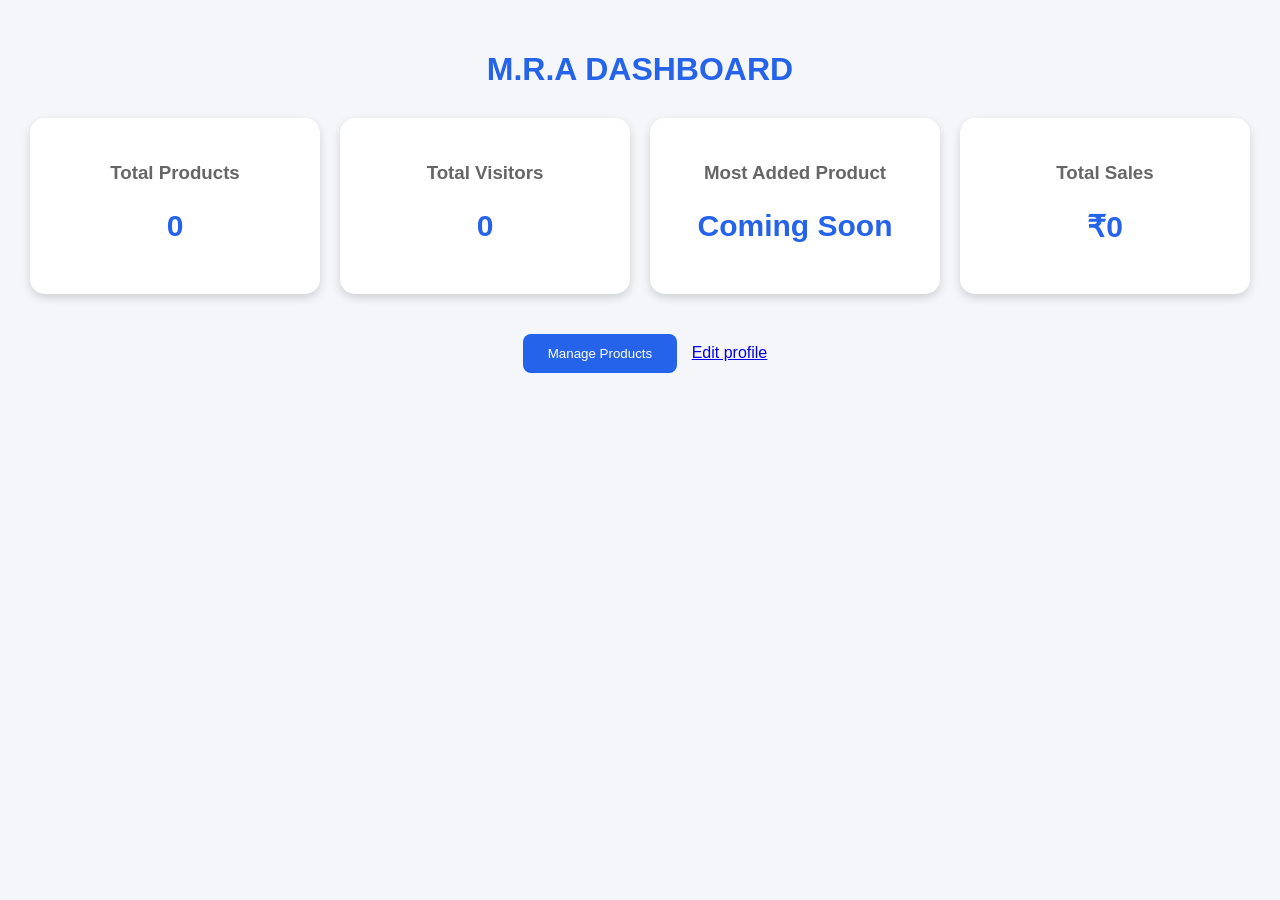
<file: author-dashboard.html>
<!DOCTYPE html>
<html>

<head>
    <title>Author Dashboard</title>
    <link rel="stylesheet" href="author-dashboard.css">
</head>

<body>

    <h1>M.R.A DASHBOARD</h1>

    <div class="dashboard">

        <div class="card">
            <h3>Total Products</h3>
            <h2 id="totalProducts">0</h2>
        </div>

        <div class="card">
            <h3>Total Visitors</h3>
            <h2 id="totalVisitors">0</h2>
        </div>

        <div class="card">
            <h3>Most Added Product</h3>
            <h2 id="topProduct">None</h2>
        </div>

        <div class="card">
            <h3>Total Sales</h3>
            <h2 id="totalSales">₹0</h2>
        </div>

    </div>

    <div class="buttons">

        <button onclick="window.location.href='author-products.html'">
            Manage Products
        </button>

      <a href="contact.html">Edit profile</a>  

    </div>

    <script src="author-dashboard.js"></script>

</body>
</html>
</file>
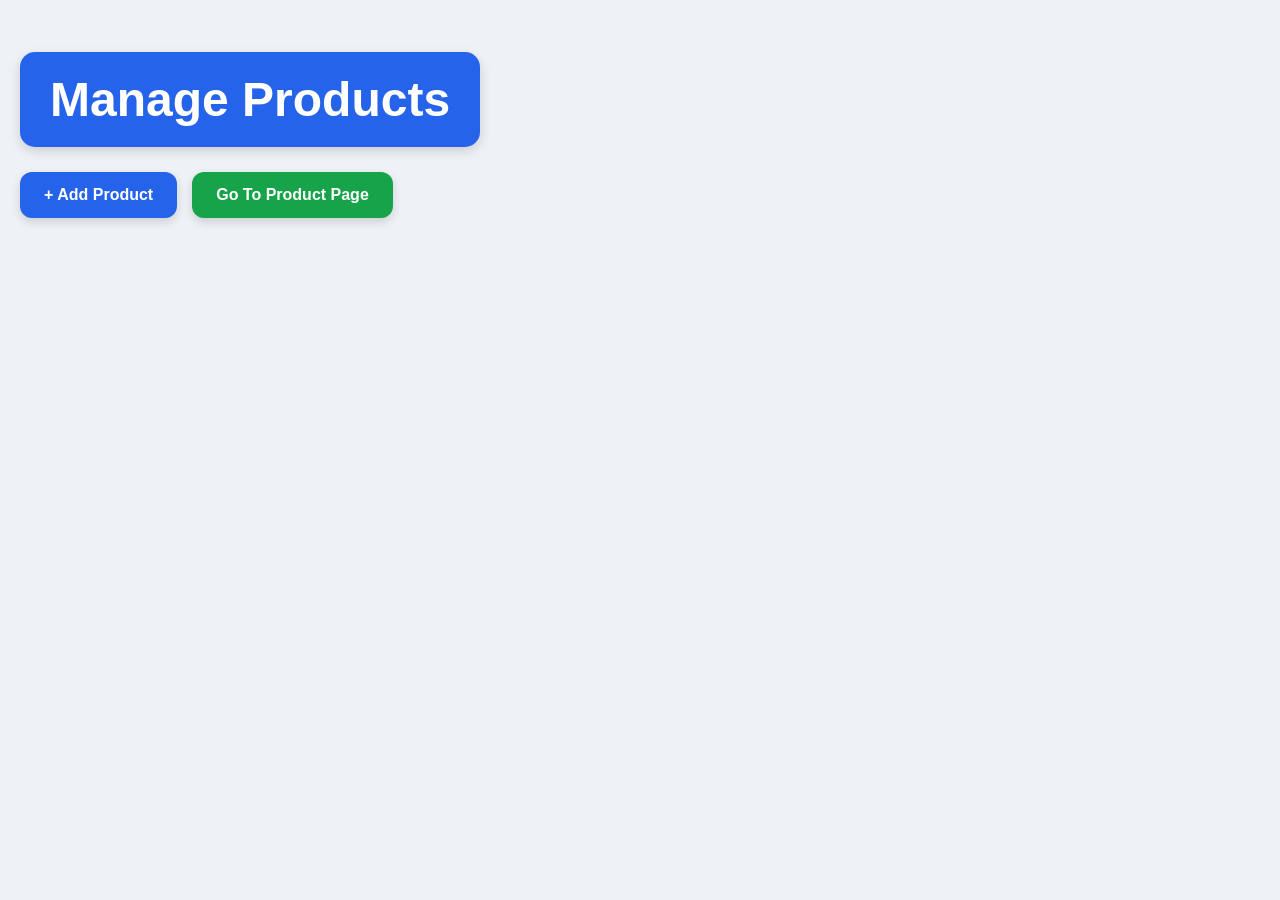
<file: author-products.html>
<!DOCTYPE html>
<html>

<head>
    <title>Manage Products</title>

    <link rel="stylesheet" href="author.css">
</head>

<body>

    <h1 class="page-title">
        Manage Products
    </h1>

    <div class="top-buttons">

        <button id="addProductBtn">
            + Add Product
        </button>

         <button id="goToProductsBtn">
            Go To Product Page
        </button>

        
    </div> 
    

    <div id="productForm" style="display:none;">

        <h3>Add New Product</h3>

        <input
            type="text"
            id="productName"
            placeholder="Product Name">

        <input
            type="number"
            id="productPrice"
            placeholder="Price">

        <input
            type="file"
            id="productImage"
            accept="image/*">

        <button id="saveProductBtn">
            Save Product
        </button>

    </div>

    <div id="productsContainer"></div>

    <script src="author-products.js"></script>

</body>

</html>
</file>
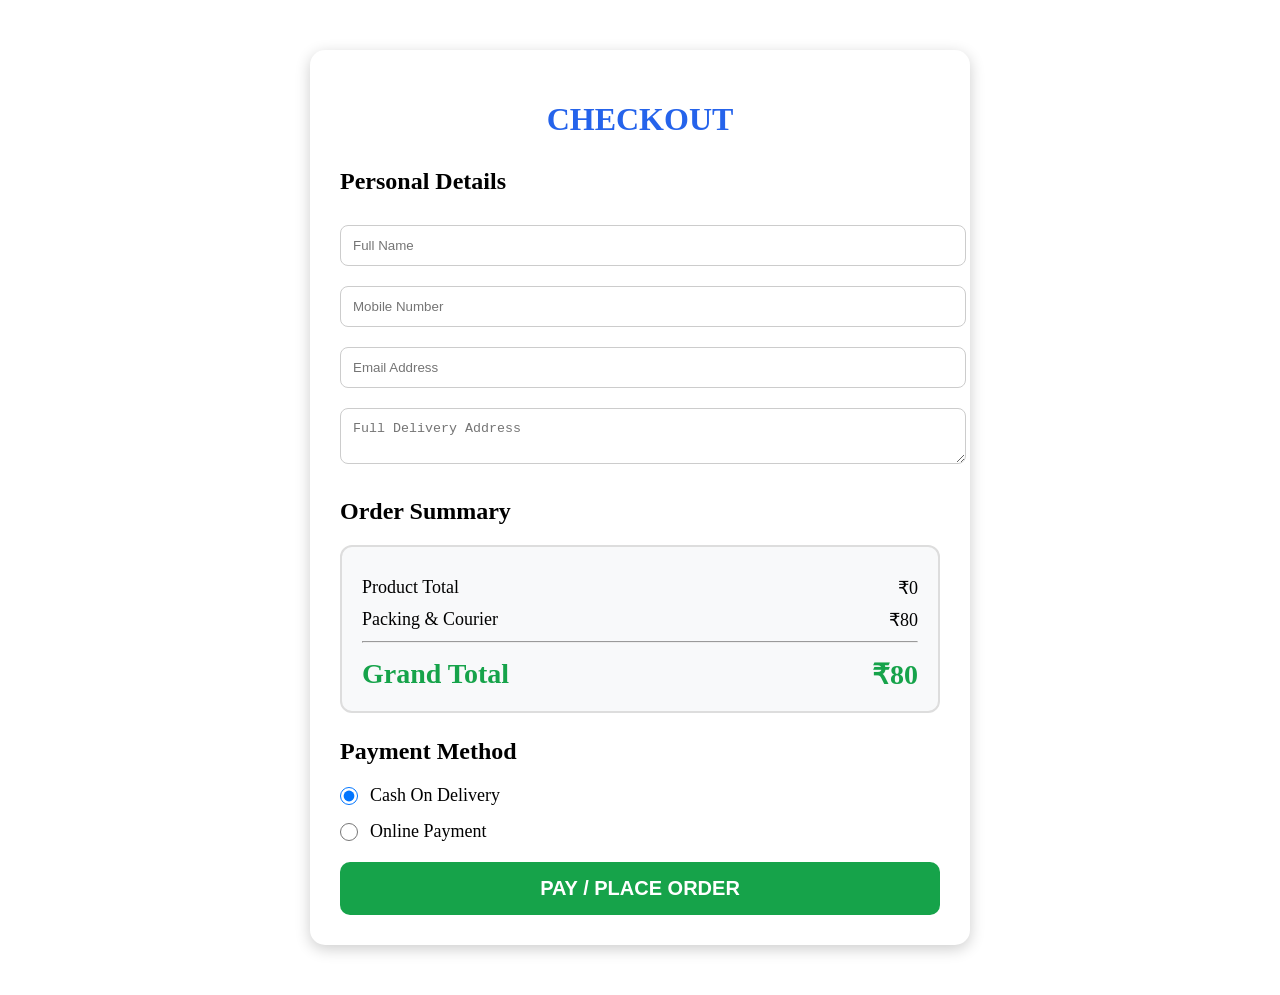
<file: checkout.html>
<!DOCTYPE html>
<html lang="en">
<head>
<meta name="viewport" content="width=device-width, initial-scale=1.0">
    <meta charset="UTF-8">


    <title>Checkout</title>

    <link rel="stylesheet"
    href="style.css">

</head>

<body>

    <div class="checkout-container">

        <h1>CHECKOUT</h1>

        <form id="checkoutForm">

            <h2>Personal Details</h2>

            <input
            type="text"
            id="customerName"
            placeholder="Full Name"
            required>

            <input
            type="tel"
            id="customerPhone"
            placeholder="Mobile Number"
            required>

            <input
            type="email"
            id="customerEmail"
            placeholder="Email Address"
            required>

            <textarea
            id="customerAddress"
            placeholder="Full Delivery Address"
            required></textarea>

            <h2>Order Summary</h2>

            <div class="order-summary">

                <div class="summary-row">

                    <span>Product Total</span>

                    <span>
                        ₹<span id="checkoutProductTotal">0</span>
                    </span>

                </div>

                <div class="summary-row">

                    <span>Packing & Courier</span>

                    <span>₹80</span>

                </div>

                <hr>

                <div class="summary-grand">

                    <span>Grand Total</span>

                    <span>
                        ₹<span id="checkoutGrandTotal">0</span>
                    </span>

                </div>

            </div>

           <h2>Payment Method</h2>

<div class="payment-box">

    <label>
    <input type="radio" name="payment" value="cod" checked>
    <span>Cash On Delivery</span>
</label>

<label>
    <input type="radio" name="payment" value="online">
    <span>Online Payment</span>
</label>

</div>
            <button
            type="submit"
            class="pay-btn">

                PAY / PLACE ORDER

            </button>

        </form>

    </div>

    <script src="checkout.js"></script>

</body>
</html>
</file>
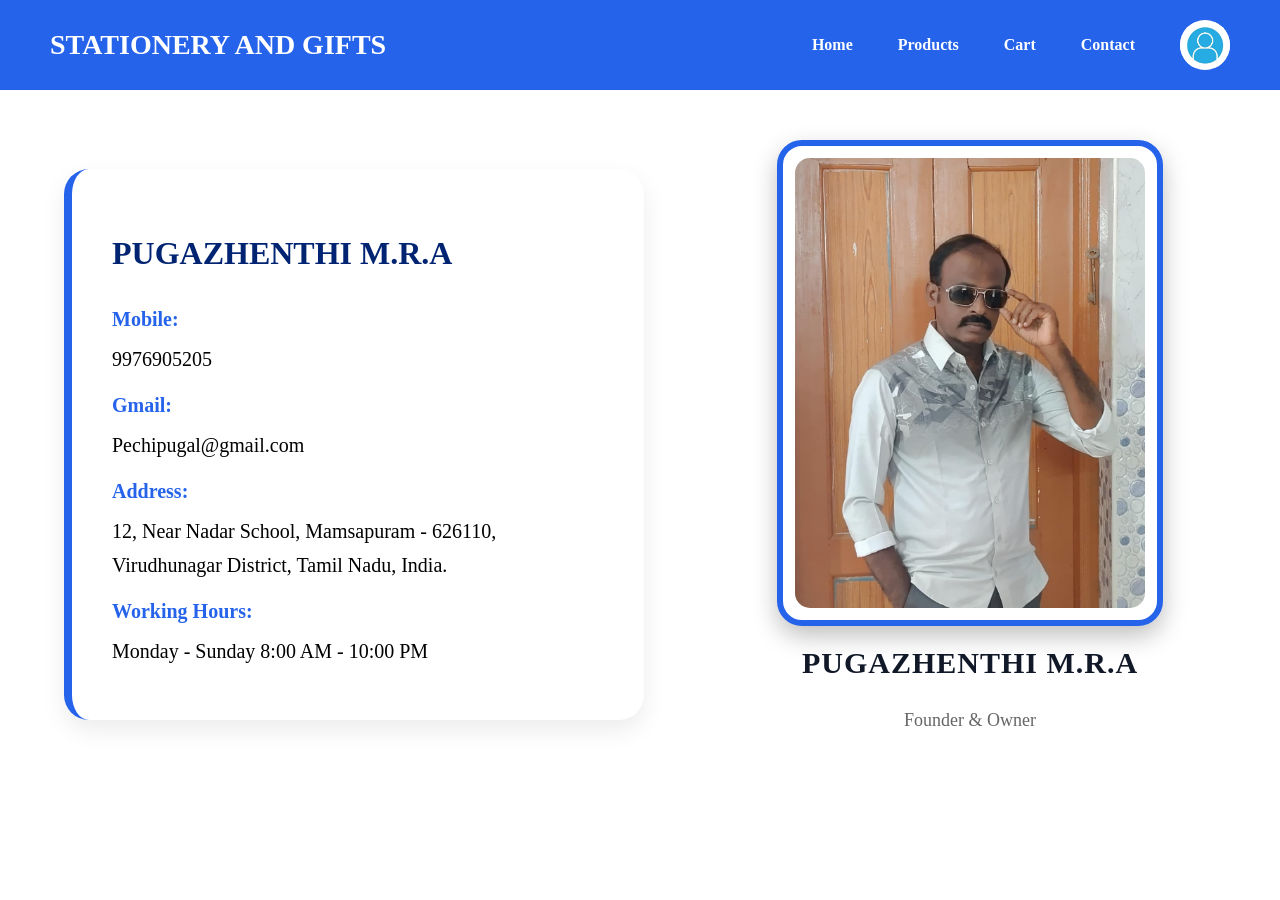
<file: contact.html>
<!DOCTYPE html>
<html lang="en">

<head>
    <meta charset="UTF-8">
    <meta name="viewport" content="width=device-width, initial-scale=1.0">
    <title>Contact Us | MRA Stationery</title>

    <link rel="stylesheet" href="style.css">
</head>

<body>

    <header>

        <div class="logo">
            
            <div class="logo-text">
                <p>STATIONERY AND GIFTS</p>
            </div>
        </div>

        <nav>
            <a href="index.html">Home</a>
            <a href="product.html">Products</a>
            <a href="cart.html">Cart</a>
            <a href="contact.html">Contact</a>

            <a href="profile.html" class="profile-icon">
                <img src="loidn.PNG" alt="Profile">
            </a>
        </nav>

    </header>

    <div class="contact-container">

        <div class="contact-info">

         <h2 id="ownerName">PUGAZHENTHI M.R.A</h2>

<button id="editBtn" style="display:none;">
    Edit Profile
</button>

<p>
<strong>Mobile:</strong>
<span id="ownerMobile">9976905205</span>
</p>

<p>
<strong>Gmail:</strong>
<span id="ownerEmail">Pechipugal@gmail.com</span>
</p>    

<p>
<strong>Address:</strong>
<span id="ownerAddress">
12, Near Nadar School,
Mamsapuram - 626110,
Virudhunagar District,
Tamil Nadu, India.
</span>
</p>

<p>
<strong>Working Hours:</strong>
Monday - Sunday
8:00 AM - 10:00 PM
</p>
        </div>

        <div class="owner-section">

            <div class="photo-frame">

                <img
id="ownerPhoto"
src="appa.jpg"
alt="Owner Photo">

            </div>

            <h3>PUGAZHENTHI M.R.A</h3>

            <p>Founder & Owner</p>

        </div>

    </div>
<div id="editPanel" style="display:none;">

    <h2>Edit Profile</h2>

    <input
        type="text"
        id="editName"
        placeholder="Owner Name">

    <input
        type="text"
        id="editMobile"
        placeholder="Mobile">

    <input
        type="email"
        id="editEmail"
        placeholder="Email">

    <textarea
        id="editAddress"
        placeholder="Address"></textarea>

    <input
        type="file"
        id="editPhoto">

    <button id="saveProfileBtn">
        Save Profile
    </button>

</div>
    <script src="contact.js"></script>

</body>
</html>
</file>
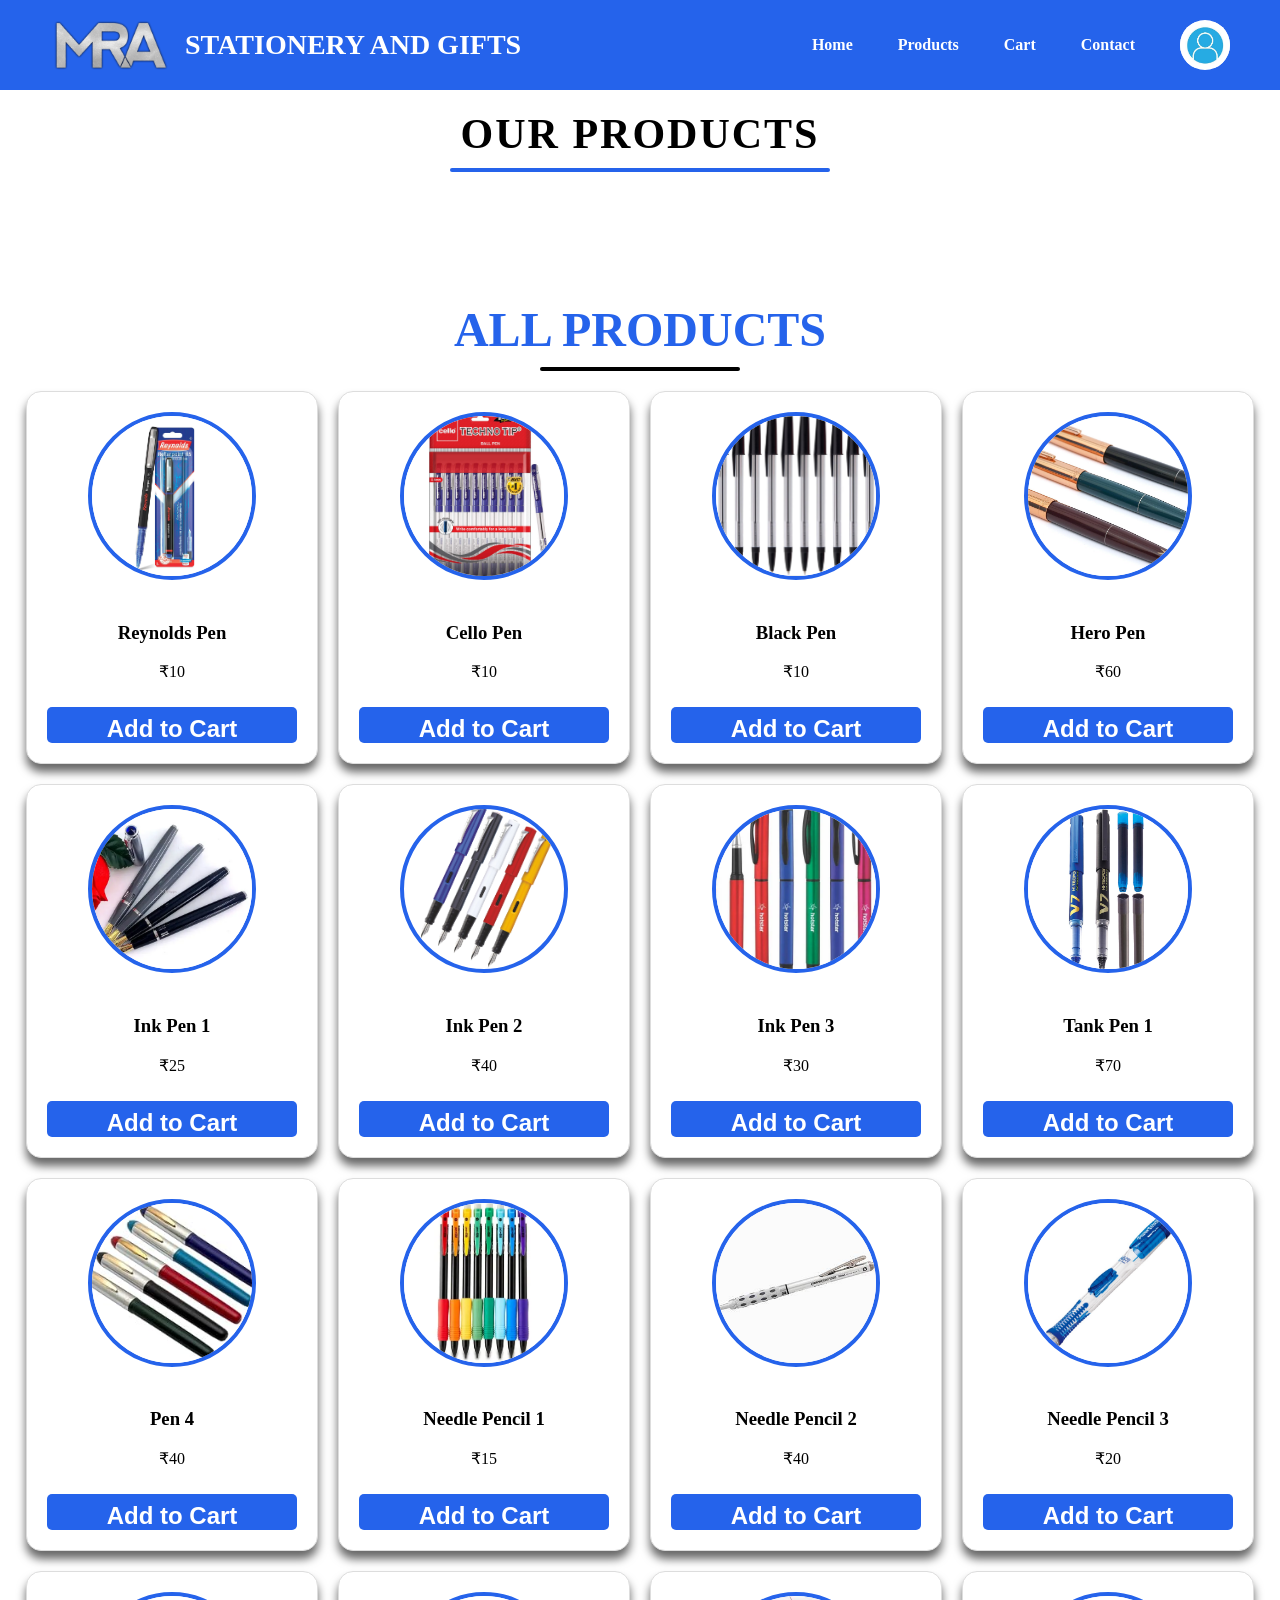
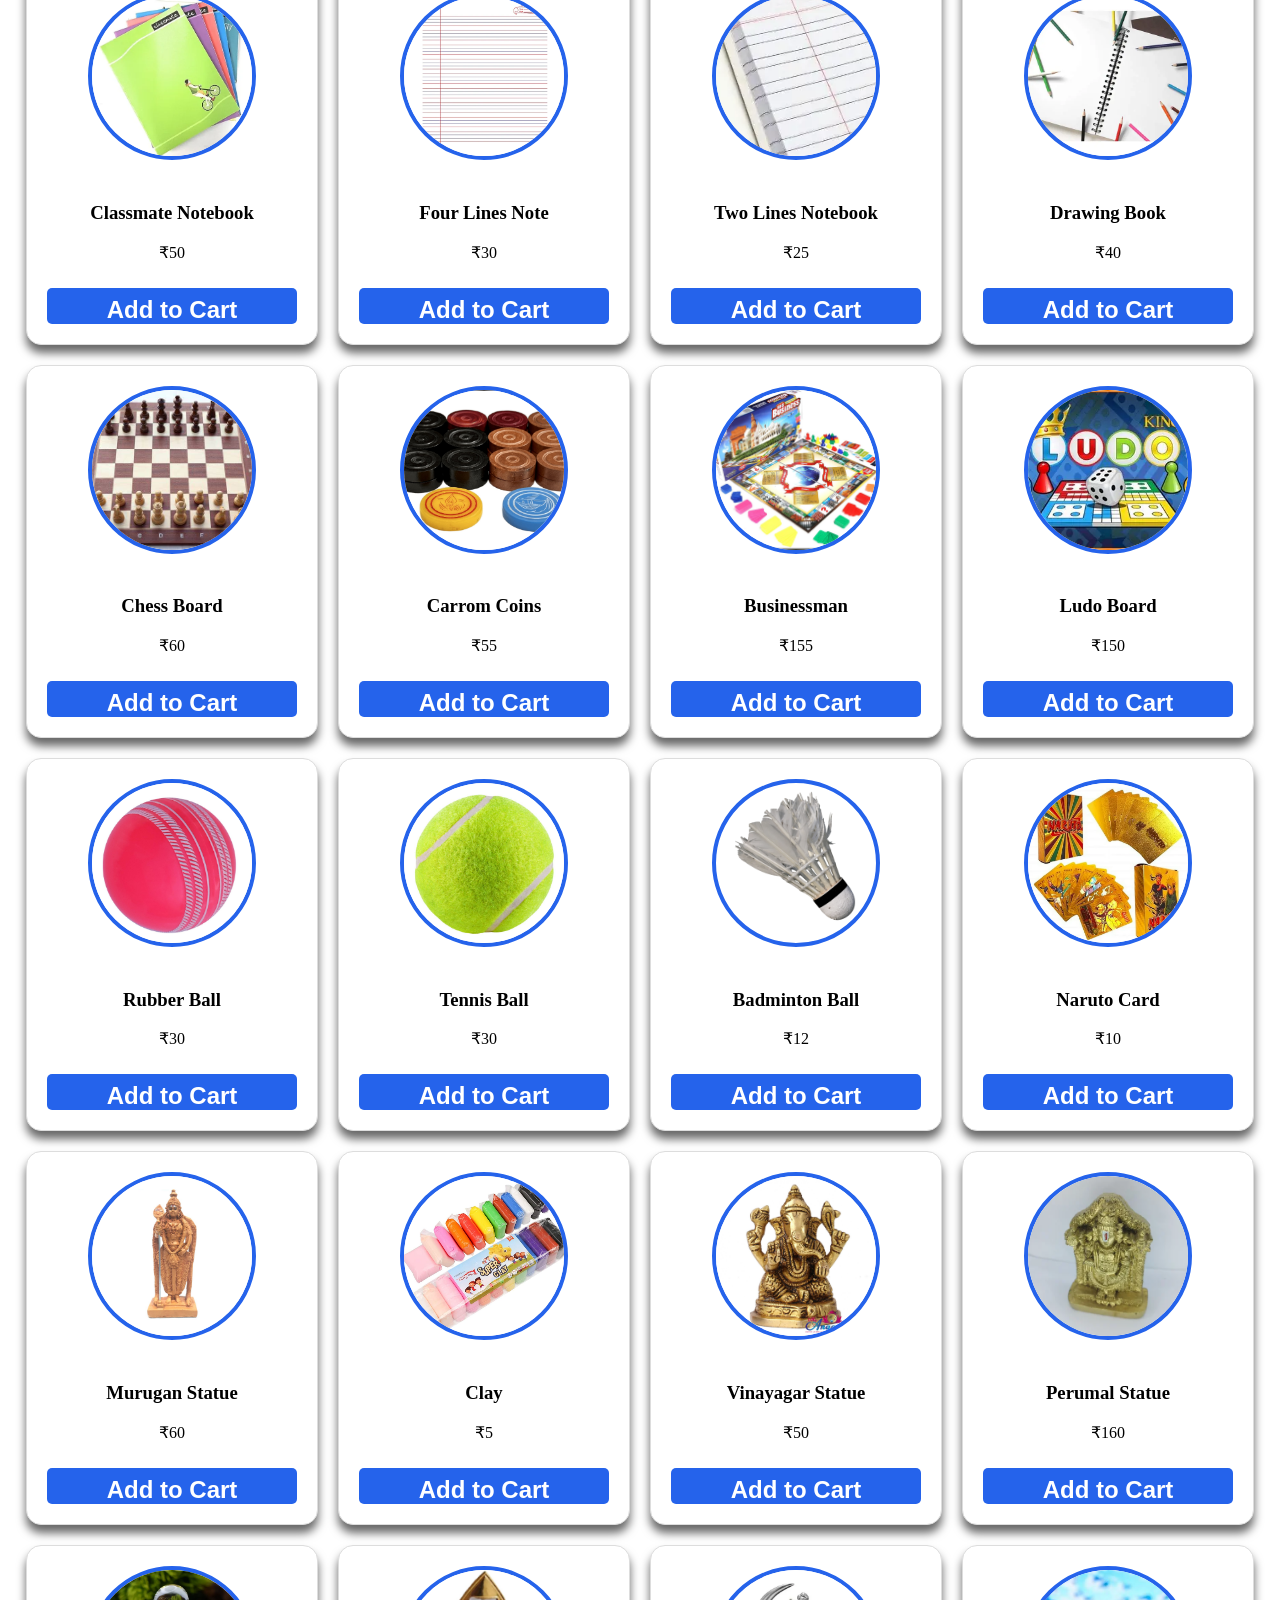
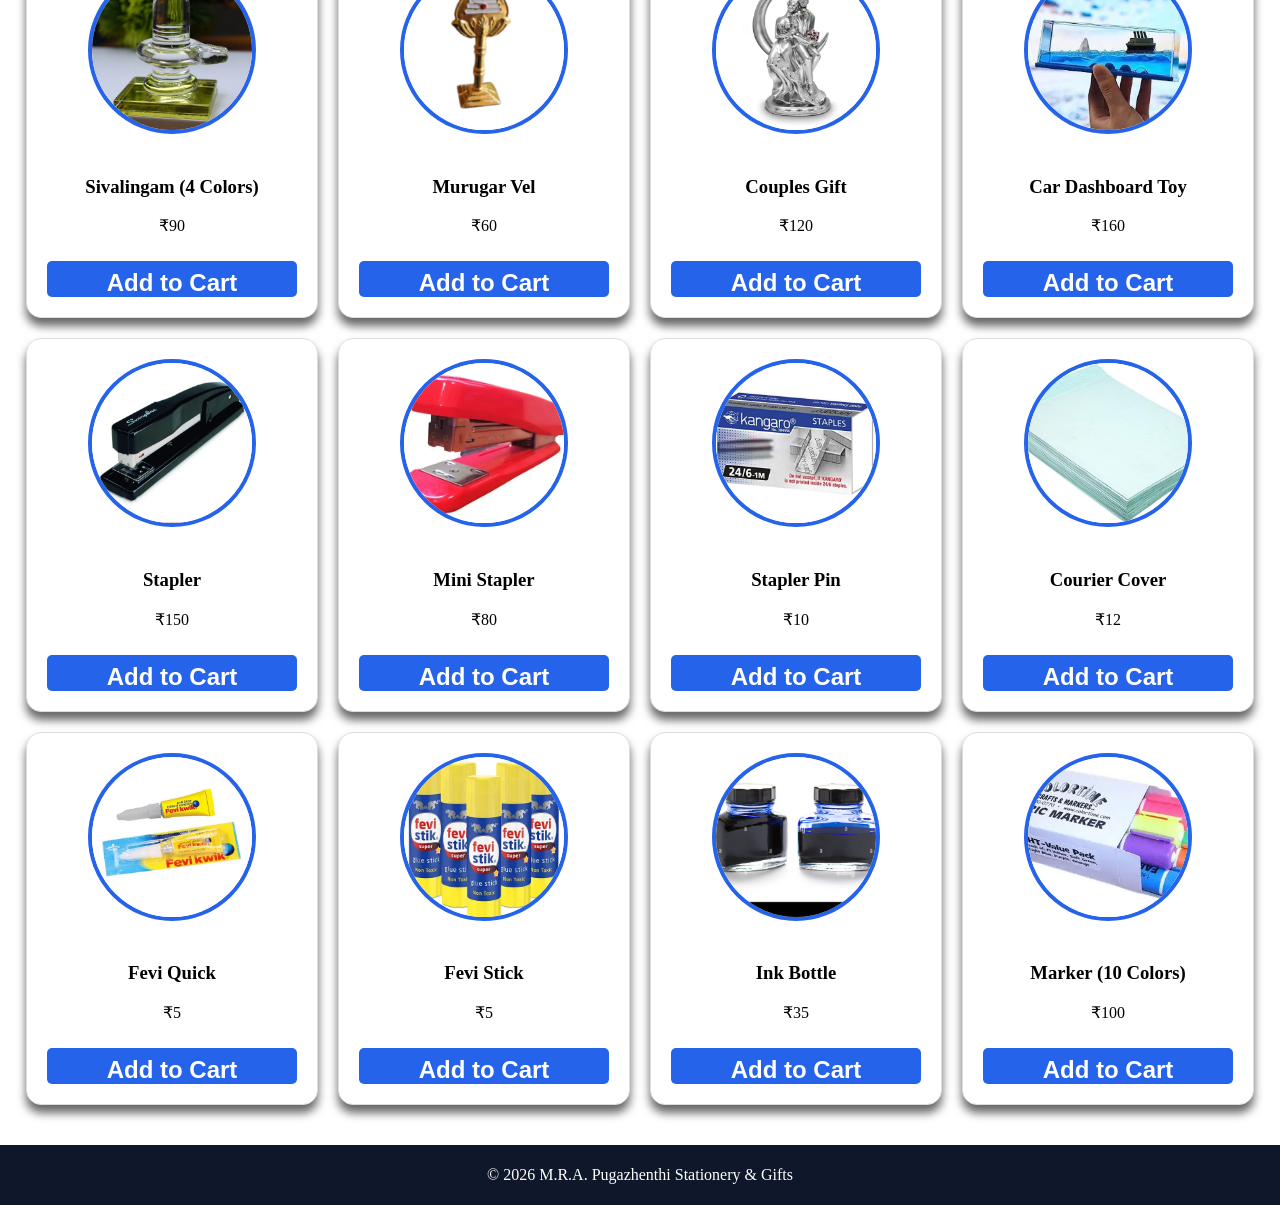
<file: product.html>
<!DOCTYPE html>
<html lang="en">
<head>
    <meta charset="UTF-8">
    <meta name="viewport" content="width=device-width, initial-scale=1.0">
    <title>Products | MRA Stationery & Gifts</title>
 <script src="products.js"></script>
    <link rel="stylesheet" href="style.css">
</head>
<body>

    <!-- Header -->
    <header>
        <div class="logo">
            <img src="logo.png" alt="MRA Logo">

            <div class="logo-text">
                <p>STATIONERY AND GIFTS</p>
            </div>
        </div>

        <nav>
            <a href="index.html">Home</a>
            <a href="product.html">Products</a>
            <a href="cart.html">Cart</a>
            <a href="contact.html">Contact</a>

            <a href="profile.html" class="profile-icon">
                <img src="loidn.PNG" alt="login">
            </a>
        </nav>
    </header>

    <h1 class="page-title">OUR PRODUCTS</h1>

    <!-- Product Container -->
    <section class="product-section">

        <center>
            <h2>ALL PRODUCTS</h2>
        </center>

        <div class="product-container" id="product-container">
        </div>

    </section>

    <!-- Footer -->
    <footer>
        <p>© 2026 M.R.A. Pugazhenthi Stationery & Gifts</p>
    </footer>


  

<script>

const container =
document.getElementById("product-container");

products.forEach(product => {

    container.innerHTML += `
    
    <div class="product-card">

        <img src="${product.image}" alt="${product.name}">

        <h3>${product.name}</h3>

        <p>₹${product.price}</p>

       <div class="cart-controls">
<button class="add-btn">
    Add to Cart
</button>

</div>

    </div>

    `;
});

</script>

<script src="cart.js"></script>

</body>
</html>
</file>
<file: author-dashboard.css>
body{
    margin:0;
    padding:30px;
    font-family:Arial,sans-serif;
    background:#f4f6f9;
}

h1{
    text-align:center;
    color:#2563eb;
}

.dashboard{
    display:grid;
    grid-template-columns:repeat(auto-fit,minmax(250px,1fr));
    gap:20px;
    margin-top:30px;
}

.card{
    background:white;
    padding:25px;
    border-radius:15px;
    text-align:center;
    box-shadow:0 4px 10px rgba(0,0,0,.15);
}

.card h3{
    color:#666;
}

.card h2{
    color:#2563eb;
    font-size:30px;
}

.buttons{
    margin-top:30px;
    text-align:center;
}

.buttons button{
    padding:12px 25px;
    margin:10px;
    border:none;
    border-radius:8px;
    background:#2563eb;
    color:white;
    cursor:pointer;
}
</file>
<file: author.css>
/* ===== GENERAL ===== */

body{
    margin:0;
    padding:20px;
    font-family:Arial, sans-serif;
    background:#eef1f5;
}

/* ===== PAGE TITLE ===== */

h1{
    display:inline-block;
    background:#2563eb;
    color:white;
    padding:20px 30px;
    border-radius:15px;
    margin-bottom:25px;
    font-size:48px;
    font-weight:bold;
    box-shadow:0 4px 12px rgba(0,0,0,0.15);
}

/* ===== TOP BUTTONS ===== */

.top-buttons{
    display:flex;
    gap:15px;
    margin-bottom:25px;
    flex-wrap:wrap;
}

#addProductBtn,
#goToProductsBtn,
#saveAllBtn,
#saveProductBtn{
    border:none;
    border-radius:12px;
    padding:14px 24px;
    font-size:16px;
    font-weight:bold;
    color:white;
    cursor:pointer;
    transition:.3s;
    box-shadow:0 4px 10px rgba(0,0,0,.15);
}

#addProductBtn{
    background:#2563eb;
}

#goToProductsBtn{
    background:#16a34a;
}

#saveAllBtn{
    background:#16a34a;
}

#saveProductBtn{
    background:#2563eb;
}

#addProductBtn:hover,
#goToProductsBtn:hover,
#saveAllBtn:hover,
#saveProductBtn:hover{
    transform:translateY(-2px);
}

/* ===== PRODUCTS GRID ===== */

#productsContainer{
    display:grid;
    grid-template-columns:repeat(auto-fill,minmax(250px,1fr));
    gap:20px;
}

/* ===== PRODUCT CARD ===== */

.product-card{
    background:white;
    border-radius:15px;
    padding:15px;
    text-align:center;
    box-shadow:0 5px 15px rgba(0,0,0,.12);
    position:relative;
}

.product-card img{
    width:160px;
    height:160px;
    object-fit:cover;
    border-radius:12px;
}

.product-card h3{
    margin:15px 0 10px;
    font-size:20px;
}

.product-card p{
    color:#2563eb;
    font-size:18px;
    font-weight:bold;
}

/* ===== MENU ===== */

.product-menu{
    position:absolute;
    top:10px;
    right:10px;
}

.menu-btn{
    border:none;
    background:none;
    font-size:28px;
    cursor:pointer;
    font-weight:bold;
}

.dropdown-menu{
    display:none;
    position:absolute;
    top:35px;
    right:0;
    background:white;
    border-radius:10px;
    min-width:150px;
    box-shadow:0 5px 15px rgba(0,0,0,.2);
    z-index:100;
}

.dropdown-menu button{
    width:100%;
    padding:12px;
    border:none;
    background:white;
    text-align:left;
    cursor:pointer;
}

.dropdown-menu button:hover{
    background:#f3f4f6;
}

/* ===== FORM ===== */

#productForm{
    display:none;
    background:white;
    margin-top:20px;
    padding:20px;
    border-radius:15px;
    width:350px;
    box-shadow:0 5px 15px rgba(0,0,0,.15);
}

#productForm h3{
    margin-top:0;
}

#productForm input{
    width:100%;
    padding:12px;
    margin-bottom:12px;
    border:1px solid #ddd;
    border-radius:8px;
    box-sizing:border-box;
}

/* ===== RESPONSIVE ===== */

@media(max-width:768px){

    h1{
        font-size:32px;
    }

    .top-buttons{
        flex-direction:column;
    }

    #productsContainer{
        grid-template-columns:1fr;
    }
}

body{
    margin:0;
    font-family:Arial,sans-serif;
    background:#eef2f7;
}

/* HEADER */

.topbar{
    background:#2563eb;
    color:white;
    padding:15px;
    display:flex;
    justify-content:space-between;
    align-items:center;
    flex-wrap:wrap;
}

.topbar h1{
    margin:0;
    font-size:50px;
    font-weight:bold;
}

.header-buttons{

    display:flex;

    justify-content:center;

    gap:15px;

    flex-wrap:wrap;

}

#homeBtn,
#logoutBtn{
    border:none;
    color:white;
    padding:12px 24px;
    border-radius:10px;
    cursor:pointer;
    font-size:16px;
    font-weight:bold;
    
}

#homeBtn{
    background:#16a34a;
}

#logoutBtn{
    background:red;
}

/* LAYOUT */

.container{
    display:flex;
    min-height:calc(100vh - 90px);
    width:100%;
}

/* SIDEBAR */

.sidebar{
    width:220px;
    background:#0f172a;
    display:flex;
    flex-direction:column;
    flex-shrink:0;
}

.sidebar a{
    color:white;
    text-decoration:none;
    padding:20px 25px;
    font-size:18px;
    transition:.3s;
}

.sidebar a:hover{
    background:#1e293b;
}

/* CONTENT */

.content{
    flex:1;
    padding:30px;
}

.content h2{
    font-size:40px;
    margin-bottom:25px;
}

/* ORDER CARD */

.order-card{
    background:white;
    border-radius:15px;
    padding:25px;
    box-shadow:0 4px 12px rgba(0,0,0,.15);
}

.order-card h3{
    margin-top:0;
    font-size:32px;
}

.order-card p{
    font-size:20px;
    margin:15px 0;
}

.order-buttons{
    display:flex;
    gap:15px;
    margin-top:20px;
}

.order-buttons button{
    border:none;
    padding:12px 20px;
    border-radius:8px;
    cursor:pointer;
    font-weight:bold;
}

.view-btn{
    background:#2563eb;
    color:white;
}

.remove-btn{
    background:red;
    color:white;
}


.product-menu{
    position:absolute;
    top:10px;
    right:10px;
}

.menu-btn{
    border:none;
    background:none;
    font-size:28px;
    cursor:pointer;
}

.dropdown-menu{
    display:none;
    position:absolute;
    top:35px;
    right:0;
    width:220px;
    background:white;
    padding:10px;
    border-radius:10px;
    box-shadow:0 5px 15px rgba(0,0,0,.2);
    z-index:999;
}

.dropdown-menu input{
    width:100%;
    padding:8px;
    margin-bottom:8px;
}

.dropdown-menu button{
    width:100%;
    background:#16a34a;
    color:white;
    border:none;
    padding:10px;
    border-radius:8px;
    cursor:pointer;
}
/* ===========================
   MOBILE VIEW
=========================== */

        @media screen and (max-width:768px){

    .topbar{
        flex-direction:column;
        align-items:center;
        text-align:center;
        padding:12px;
    }

    .topbar h1{
        font-size:28px;
        width:100%;
    }

.header-buttons{

    display:flex;

    justify-content:center;

    align-items:center;

    gap:12px;

    flex-wrap:nowrap;

}

    #homeBtn,
#logoutBtn{

    width:110px;

    height:42px;

    margin:0;

}

    .container{
        flex-direction:column;
    }

    .sidebar{
        width:100%;
        flex-direction:row;
        justify-content:space-evenly;
    }

    .sidebar a{
        flex:1;
        text-align:center;
        padding:15px 10px;
        font-size:15px;
    }

    .content{
        width:100%;
        padding:15px;
        box-sizing:border-box;
    }

    .content h2{
        font-size:30px;
        text-align:center;
    }

    .order-card{
        width:100%;
        max-width:100%;
        box-sizing:border-box;
    }

    .order-buttons{
        display:flex;
        flex-direction:column;
        gap:10px;
    }

    .order-buttons button{
        width:100%;
    }
        }
</file>
<file: style.css>
8*{
    margin:0;
    padding:0;
    box-sizing:border-box;
    font-family:Arial,sans-serif;
}

/* HOME FEATURED PRODUCTS */

.featured-home{
    padding:60px 5%;
    text-align:center;
    background:#fff;
}

.featured-home h2{
    font-size:40px;
    color:#2563eb;
    margin-bottom:40px;
}

.featured-grid{
    display:grid;
    grid-template-columns:repeat(auto-fit,minmax(220px,1fr));
    gap:25px;
}

.featured-card{
    background:#fff;
    border-radius:15px;
    padding:20px;
    box-shadow:0 4px 12px rgba(0,0,0,0.12);
    transition:0.3s;
}

.featured-card:hover{
    transform:translateY(-5px);
}

.featured-card img{
    width:150px;
    height:150px;
    object-fit:contain;
}

.featured-card h3{
    margin-top:15px;
    font-size:22px;
}

.featured-card p{
    color:#2563eb;
    font-size:20px;
    font-weight:bold;
}

.see-more-box{
    margin-top:40px;
}

.see-more-btn{
    background:#facc15;
    color:#000;
    padding:15px 40px;
    font-size:18px;
    font-weight:bold;
    border-radius:10px;
    text-decoration:none;
    transition:0.3s;
}

.featured-card{
    text-decoration:none;
    color:black;
    background:#fff;
    border-radius:15px;
    padding:20px;
    box-shadow:0 4px 12px rgba(0,0,0,0.12);
    transition:0.3s;
    cursor:pointer;
}

.featured-card:hover{
    transform:translateY(-8px);
    box-shadow:0 8px 20px rgba(0,0,0,0.18);
}

.see-more-btn:hover{
    background:#eab308;
}
/* Login Profile Icon */

nav{
    display:flex;
    align-items:center;
}
header{
    background:#2563eb;
    color:white;
    display:flex;
    justify-content:space-between;
    align-items:center;
    padding:15px 40px;
}

.logo img{
    width:120px;
    height:auto;
}

nav{
    display:flex;
    gap:25px;
    align-items:center;
}

nav a{
    color:white;
    text-decoration:none;
    font-weight:600;
}
.profile-icon{
    width:50px;
    height:50px;

    display:flex;
    justify-content:center;
    align-items:center;

    background:white;
    border-radius:50%;
    overflow:hidden;
}

.profile-icon img{
    width:65px;
    height:65px;
    object-fit:contain;
}
.profile-icon:hover{
    background:#e5e7eb;
    transform:scale(1.1);
}
header{
    background:#2563eb;
    color:white;

    display:flex;
    justify-content:space-between;
    align-items:center;

    padding:20px 50px;
}

nav a{
    color:white;
    text-decoration:none;
    margin-left:20px;
}


/* SIGNUP PAGE */

.signup-container{
    min-height:100vh;
    display:flex;
    justify-content:center;
    align-items:center;
    background:#f4f4f4;
}

.signup-box{
    width:450px;
    background:white;
    padding:40px;
    border-radius:15px;
    box-shadow:0 10px 25px rgba(0,0,0,0.2);
    text-align:center;
}

.signup-box h1{
    color:#2563eb;
    margin-bottom:25px;
    font-size:36px;
}

.signup-box input{
    width:100%;
    padding:12px;
    margin:10px 0;
    border:1px solid #ccc;
    border-radius:5px;
    font-size:16px;
}

.signup-box button{
    width:100%;
    padding:12px;
    margin-top:15px;
    background:#2563eb;
    color:white;
    border:none;
    border-radius:5px;
    font-size:18px;
    font-weight:bold;
    cursor:pointer;
}

.signup-box button:hover{
    background:#1d4ed8;
}

.signup-box p{
    margin-top:20px;
}

.signup-box a{
    color:#2563eb;
    text-decoration:none;
    font-weight:bold;
}

.signup-box a:hover{
    text-decoration:underline;
}
.hero{
    min-height:500px;

    display:flex;
    flex-direction:column;
    justify-content:center;
    align-items:center;

    text-align:center;

    background-image:url(bg1.jpg);
    background-size:cover;
    background-position:center;
    background-repeat:no-repeat;

    color:white;
}

.hero h1{
    font-size:4rem;
    margin-bottom:20px;

    text-shadow:2px 2px 8px rgba(0,0,0,.7);
}

.hero p{
    font-size:1.5rem;
    margin-bottom:25px;

    text-shadow:2px 2px 8px rgba(0,0,0,.7);
}
.hero a{
    color:white;
    font-weight: bold;
}

.hero h1{
    font-size:5rem;
    margin-bottom:20px;
    color:#ffffff
}
.hero h1{
    font-size:3.5rem;
}

.categories h2{
    font-size:3rem;
}

.product-section h2{
    font-size:2.5rem;
}
.hero p{
    margin-bottom:20px;
    font-size: 2rem; ;
}

button{
    padding:12px 25px;
    border:none;
    background:#2563eb;
    color:white;
    border-radius:5px;
    cursor:pointer;
    font-size: 2rem;
    font-width: bold;
}
.logo{
    display:flex;
    align-items:center;
    gap:15px;
}

.logo img{
    height: 50px;
    width:120px;
    display: inline;

}
.logo-text p{
    color:white;
    margin:0;
    font-size: 28px;
    font-weight: bold;
}
.categories{
    padding:60px 50px;
}

.categories h2{
    text-align:center;
    margin-bottom:30px;
        font-size: 5rem;

}

.category-container{
    display:flex;
    gap:20px;
    justify-content:center;
    flex-wrap:wrap;
}

.card{
    width:200px;
    padding:40px;
    background:#e5e7eb;
    text-align:center;
    border-radius:10px;
}

.products{
    padding:60px 50px;
}

.products h2{
    text-align:center;
    margin-bottom:30px;
}

.product-container{
    display:flex;
    gap:20px;
    justify-content:center;
    flex-wrap:wrap;
}

.product-card{
    width:250px;
    padding:30px;
    border:1px solid #ddd;
    border-radius:10px;
    text-align:center;
}

.product-card img{
    width:100px;
    height:100px;

    border-radius:50%;   /* Makes it a circle */

    object-fit:cover;

    margin-bottom:15px;

    border:3px solid #2563eb;
}
.home-banner-placeholder{
    width:100%;
    background:white;
    display:flex;
    justify-content:center;
    align-items:center;
    padding:20px 0;
}



footer{
    background:#0f172a;
    color:white;

    display:flex;
    justify-content:center;
    align-items:center;

    min-height:60px;

    font-size:16px;
    font-weight:500;

    text-align:center;
}

/*product page*/
header{
    background:#2563eb;
    color:white;

    display:flex;
    justify-content:space-between;
    align-items:center;

    padding:20px 50px;

}
.page-title{
    text-align:center;
    font-size:42px;
    font-weight:bold;
    color:#000000;

    margin-top:20px;
    margin-bottom:50px;

    text-transform:uppercase;
    letter-spacing:2px;
}

.page-title::after{
    content:"";
    display:block;
    width:380px;
    height:4px;
    background:#2563eb;
    margin:10px auto 0;
    border-radius:5px;
}       


.product-section{
    padding:40px 50px;
}

.product-section h2{
    color:#2563eb;
    margin-bottom:20px;
        font-size: 3rem;

}
.product-section h2::after{
    content:"";
    display:block;
    width:200px;
    height:4px;
    background:#000000;
    margin:10px auto 0;
    border-radius:5px;
}       


.product-container{
    display:grid;
    grid-template-columns:repeat(4, 1fr);
    gap:20px;
    justify-items:center;
}

.product-card{
    width:250px;
    background:white;
    border-radius:15px;
    padding:20px;
    text-align:center;
    box-shadow:0 8px 10px rgba(2, 1, 1, .6);
}

.product-card img{
    width:160px;
    height:160px;
    border-radius:60%;
    object-fit:cover;
    margin-bottom:19px;
    border:4px solid #2563eb;
}

.product-card button{
    margin-top:10px;
    padding:8px 15px;
    background:#2563eb;
    color:white;
    border:none;
    border-radius:5px;
    cursor:pointer;
    font-size:1.5rem;
    font-weight:bold;
}

.product-card button:hover{
    background:#1d4ed8;
}



/* LOGIN PAGE */

body{
    margin:0;
    padding:0;
}

.login-container{
    min-height:100vh;
    display:flex;
    justify-content:center;
    align-items:center;
}

.login-box{
    width:400px;
    padding:40px;
    background:white;
    border-radius:15px;
    box-shadow:0 10px 25px rgba(0,0,0,0.2);
}
.login-box h1{
    margin-bottom:30px;
    color:#2563eb;
}

.login-box input{
    width:100%;
    padding:12px;
    margin:10px 0;

    border:1px solid #ccc;
    border-radius:5px;
}

.login-box button{
    width:100%;
    padding:12px;

    background:#2563eb;
    color:white;

    border:none;
    border-radius:5px;

    font-size:16px;
    cursor:pointer;
}

.login-box button:hover{
    background:#1d4ed8;
}

.login-box p{
    margin-top:20px;
}

.login-box a{
    text-decoration:none;
    color:#2563eb;
    font-weight:bold;
}



.profile-box{
    width:400px;
    margin:100px auto;
    text-align:center;
    background:white;
    padding:40px;
    border-radius:15px;
    box-shadow:0 0 20px rgba(0,0,0,.2);
}

.profile-photo{
    width:120px;
    height:120px;
    border-radius:50%;
}

.profile-box h2{
    color:#2563eb;
    margin-top:15px;
}

.profile-box p{
    margin-top:10px;
    font-size:18px;
    word-break:break-word;
}
.profile-box{
    width:400px;
    margin:100px auto;
    text-align:center;

    background:white;

    padding:40px;

    border-radius:20px;

    box-shadow:0 0 20px rgba(0,0,0,.2);
}

.profile-photo{
    width:120px;
    height:120px;

    border-radius:50%;

    margin-bottom:20px;
}

.profile-box h2{
    color:#2563eb;
    margin-bottom:10px;
}

.profile-box p{
    font-size:18px;
    margin-bottom:10px;

    word-break:break-word;
}

.profile-box button{
    margin:5px;
}

.profile-icon{
    width:50px;
    height:50px;

    display:flex;
    justify-content:center;
    align-items:center;

    background:white;
    border-radius:50%;
    overflow:hidden;
}

.profile-icon img{
    width:65px;
    height:65px;
    object-fit:contain;
}

.profile-icon span{
    color:#2563eb;
    font-weight:bold;
    font-size:14px;

    max-width:180px;
    overflow:hidden;
    text-overflow:ellipsis;
    white-space:nowrap;
}

/* ADD TO CART*/

/* =========================
      CART CONTROLS
========================= */

.cart-controls{
    margin-top:10px;
}

.quantity-box{
    display:flex;
    justify-content:center;
    align-items:center;
    gap:15px;
}

.quantity-box button{
    width:40px;
    height:40px;

    border:none;
    border-radius:50%;

    background:#2563eb;
    color:white;

    font-size:22px;
    cursor:pointer;
}

.count{
    font-size:22px;
    font-weight:bold;
}

/* =========================
      CART PAGE
========================= */

.cart-page{
    width:80%;
    max-width:900px;

    margin:50px auto;

    background:white;

    padding:40px;

    border-radius:15px;

    box-shadow:0 0 15px rgba(0,0,0,.15);
}

.cart-page h1{
    text-align:center;
    color:#2563eb;
    margin-bottom:40px;
}

.cart-section{
    margin-bottom:30px;
}

.cart-section h2{
    color:#2563eb;
    margin-bottom:15px;
}

.form-group{
    margin-bottom:15px;
}

.form-group label{
    display:block;
    font-weight:bold;
    margin-bottom:5px;
}

.form-group input,
.form-group textarea{
    width:100%;
    padding:12px;
    border:1px solid #ccc;
    border-radius:5px;
    font-size:16px;
}

#address{
    width:100%;
    padding:12px;
    border:1px solid #ccc;
    border-radius:5px;
    font-size:16px;
}

.payment-option{
    display:flex;
    align-items:center;
    gap:10px;
    margin-bottom:15px;
}

.payment-option input{
    width:auto;
}

#totalPrice{
    color:#2563eb;
    font-size:28px;
}

#placeOrderBtn{
    width:100%;
    padding:15px;
    background:#2563eb;
    color:white;
    border:none;
    border-radius:8px;
    font-size:18px;
    cursor:pointer;
}
/* PRODUCTS GRID */

#cartItems{
    display:grid;
    grid-template-columns:repeat(4,1fr);
    gap:20px;
    margin-bottom:40px;
}

/* PRODUCT CARD */

.cart-product{
    background:white;
    border:1px solid #ddd;
    border-radius:15px;
    padding:20px;
    text-align:center;

    box-shadow:0 4px 10px rgba(0,0,0,0.1);

    transition:0.3s;
}

.cart-product:hover{
    transform:translateY(-5px);
}

/* IMAGE */

.cart-img{
    width:120px;
    height:120px;

    object-fit:cover;

    border-radius:12px;

    border:2px solid #2563eb;
}

/* PRODUCT NAME */

.cart-info h3{
    margin-top:15px;
    color:#000000;
}

/* PRICE */

.cart-info p{
    color:#2563eb;
    font-weight:bold;
    font-size:18px;
}

/* QUANTITY */

.cart-qty{
    display:flex;
    justify-content:center;
    align-items:center;
    gap:15px;

    margin-top:15px;
}

.cart-qty button{
    width:40px;
    height:40px;

    border:none;
    border-radius:8px;

    background:#2563eb;
    color:white;

    font-size:22px;
    font-weight:bold;

    cursor:pointer;
}

.cart-qty span{
    font-size:20px;
    font-weight:bold;
}

/* DELETE BUTTON */

.delete-btn{
    margin-top:15px;

    background:#ef4444;
    color:white;

    border:none;
    border-radius:8px;

    padding:10px 20px;

    cursor:pointer;
}

.delete-btn:hover{
    background:#dc2626;
}

.cart-qty{
    display:flex;
    align-items:center;
    gap:12px;

    margin-top:10px;
}

.cart-qty span{
    width:30px;
    text-align:center;

    font-size:20px;
    font-weight:bold;
}

/* checkout*/

.checkout-box{

width:500px;

margin:50px auto;

background:white;

padding:30px;

border-radius:15px;

box-shadow:0 0 15px rgba(0,0,0,.15);

}

.checkout-box h1{
text-align:center;

color:#2563eb;

margin-bottom:25px;

}

.checkout-box input,
.checkout-box textarea{

width:100%;

padding:12px;

margin-bottom:15px;

border:1px solid #ccc;

border-radius:5px;

}

.checkout-box button{

width:100%;

padding:15px;

background:#2563eb;

color:white;

border:none;

border-radius:8px;

cursor:pointer;

font-size:18px;


}
.cart-page{
    width:90%;
    max-width:1200px;
    margin:40px auto;
}

.cart-page h1{
    text-align:center;
    color:#2563eb;
    margin-bottom:30px;
}

#cartItems{
    display:grid;
    grid-template-columns:repeat(4,1fr);
    gap:20px;
    margin-bottom:30px;
}

.cart-info h3{
    font-size:28px;
    font-weight:bold;
    color:#111827;
    margin-top:15px;
}

.cart-info p{
    font-size:24px;
    font-weight:bold;
    color:#2563eb;
    margin:10px 0;
}

.cart-qty span{
    font-size:26px;
    font-weight:bold;
}

.grand-row{
    font-size:24px;
    font-weight:bold;
}

.checkout-btn{
    width:100%;
    margin-top:20px;
    padding:18px;

    background:#16a34a;
    color:white;

    border:none;
    border-radius:10px;

    font-size:22px;
    font-weight:bold;

    cursor:pointer;
}

.checkout-btn{

    width:100%;

    padding:22px;

    margin-top:25px;

    background:#facc15;

    color:black;

    border:none;

    border-radius:12px;

    font-size:28px;

    font-weight:bold;

    cursor:pointer;

    transition:0.3s;
}

.checkout-btn:hover{

    background:#eab308;

    transform:scale(1.02);
}

/* CART PRICE SECTION */

.price-box{
    background:white;
    padding:30px;
    border-radius:15px;
    margin-top:30px;

    box-shadow:0 4px 10px rgba(0,0,0,.15);
}

.price-box h2{
    font-size:32px !important;
    color:#2563eb;
    margin-bottom:20px;
}

.price-row{
    display:flex;
    justify-content:space-between;

    font-size:24px !important;
    font-weight:600;

    margin:15px 0;
}

.grand-row{
    display:flex;
    justify-content:space-between;

    font-size:34px !important;
    font-weight:bold;

    color:#16a34a;

    margin-top:20px;
}
.checkout-btn{

    width:100%;
    height:60px;

    background:#facc15;

    color:#000;

    border:none;

    border-radius:12px;

    font-size:20px;

    font-weight:bold;

    cursor:pointer;

}

.checkout-btn:hover{

    background:#eab308 !important;
}

/* CART PAGE */

.cart-page{
    width:90%;
    max-width:1200px;
    margin:40px auto;
    background:white;
    padding:40px;
    border-radius:15px;
    box-shadow:0 4px 15px rgba(0,0,0,.15);
}

.cart-page h1{
    text-align:center;
    color:#2563eb;
    font-size:48px;
    margin-bottom:40px;
}

.cart-section h2{
    color:#2563eb;
    font-size:34px;
    margin-bottom:20px;
}

.price-box{
    margin-top:30px;
    padding:30px;
    background:#f8fafc;
    border-radius:15px;
}

.price-box h2{
    font-size:34px;
    color:#2563eb;
    margin-bottom:20px;
}

.price-row{
    display:flex;
    justify-content:space-between;
    font-size:24px;
    margin:15px 0;
}

.grand-row{
    display:flex;
    justify-content:space-between;
    font-size:34px;
    font-weight:bold;
    color:#04914a;
    margin-top:20px;
}

.checkout-btn{
    width:100%;
    height:75px;
    margin-top:30px;
    background:#facc15;
    color:black;
    border:none;
    border-radius:12px;
    font-size:28px;
    font-weight:bold;
    cursor:pointer;
}

.checkout-btn:hover{
    background:#eab308;
}

.checkout-container{

width:600px;

margin:50px auto;

background:white;

padding:30px;

border-radius:15px;

box-shadow:0 4px 15px
rgba(0,0,0,.2);
}

.checkout-container h1{

text-align:center;

color:#2563eb;

margin-bottom:30px;
}

.checkout-container input,
.checkout-container textarea{

width:100%;

padding:12px;

margin:10px 0;

border:1px solid #ccc;

border-radius:8px;
}

.checkout-container button{

width:100%;

padding:15px;

background:#16a34a;

color:white;

border:none;

border-radius:10px;

font-size:20px;

font-weight:bold;

cursor:pointer;
}

.order-summary{

    background:#f8f9fa;
    padding:20px;
    border-radius:12px;
    margin-bottom:25px;
    border:2px solid #ddd;

}

.summary-row{

    display:flex;
    justify-content:space-between;
    font-size:18px;
    margin:10px 0;

}

.summary-grand{

    display:flex;
    justify-content:space-between;
    font-size:28px;
    font-weight:bold;
    color:#16a34a;
    margin-top:15px;

}

.payment-box{

    display:flex;
    flex-direction:column;
    gap:15px;
    margin:20px 0;

}

.payment-box label{

    display:flex;
    align-items:center;
    justify-content:flex-start;

    gap:12px;

    font-size:18px;
    font-weight:500;

    cursor:pointer;

}
.payment-box input[type="radio"]{

    width:18px;
    height:18px;

    margin:0;

}

.pay-btn{

    width:100%;
    background:#16a34a;
    color:white;
    font-size:22px;
    font-weight:bold;
    padding:15px;
    border:none;
    border-radius:10px;
    cursor:pointer;

}

/* Mobile View */
@media screen and (max-width: 600px){

    #productsContainer{
        display:grid;
        grid-template-columns:repeat(3, 1fr);
        gap:10px;
    }

    .product-card{
        width:100%;
        padding:8px;
    }

    .product-card img{
        width:80px;
        height:80px;
    }

    .product-card h3{
        font-size:12px;
    }

    .product-card p{
        font-size:12px;
    }
}
#productsContainer{
    display:grid;
    grid-template-columns:repeat(3, 2fr);
    gap:10px;
}
/*contact*/
.info-box{
    margin-top:25px;
}

.info-item{
    padding:18px 0;
    border-bottom:1px solid #e5e7eb;
}

.info-item:last-child{
    border-bottom:none;
}

.info-item h4{
    color:#2563eb;
    font-size:22px;
    font-weight:700;
    margin-bottom:8px;
    letter-spacing:0.5px;
}


.contact-container{
    width:90%;
    margin:50px auto;
    display:flex;
    justify-content:space-between;
    align-items:center;
    gap:60px;
}

.contact-info{
    flex:1;
}

.contact-info h1{
    color:#2563eb;
    font-size:42px;
    margin-bottom:20px;
}

.contact-info h2{
    margin-bottom:20px;
}

.contact-info p{
    font-size:20px;
    line-height:1.8;
    margin-bottom:15px;
}

.owner-section{
    flex:1;
    text-align:center;
}

.photo-frame{
    width:350px;
    height:450px;
    margin:auto;
    padding:15px;
    background:white;
    border-radius:25px;
    box-shadow:0 10px 30px rgba(0,0,0,0.25);
    border:5px solid #2563eb;
}

.photo-frame img{
    width:100%;
    height:100%;
    object-fit:cover;
    border-radius:15px;
}

.owner-section h3{
    margin-top:20px;
    font-size:28px;
}

.owner-section p{
    color:#666;
    font-size:18px;
}

/* CONTACT PAGE */

.contact-container{
    width:90%;
    max-width:1400px;

    margin:50px auto;

    display:flex;
    justify-content:space-between;
    align-items:center;

    gap:80px;
}

.contact-info{
    flex:1;
}

.contact-info h1{
    color:#1d4ed8;
    font-size:48px;
    font-weight:800;
    letter-spacing:1px;
    text-transform:uppercase;
    margin-bottom:10px;
}

.contact-info h2{
    color:#002472;
    font-size:32px;
    font-weight:700;
    margin-bottom:30px;
}

.contact-info strong{
    font-size: 25px;
    color: #1d4ed8;
    font-size: bold;
}
.contact-info p{
    margin:12px 0;
    line-height:1.7;
}
.contact-info strong{
    display:block;
    margin-bottom:6px;
    color:#2563eb;
    font-size:20px;
}
.contact-info{
    background:white;
    padding:40px;
    border-radius:25px;
    box-shadow:0 10px 25px rgba(0,0,0,0.08);
    border-left:8px solid #2563eb;
}
.owner-section h3{
    margin-top:25px;
    font-size:36px;
    font-weight:800;
    color:#111827;
    letter-spacing:1px;
}

.photo-frame{
    width:350px;
    height:450px;

    margin:auto;

    background:white;

    padding:12px;

    border-radius:25px;

    border:6px solid #2563eb;

    box-shadow:0 10px 25px rgba(0,0,0,.25);
}

.photo-frame:hover{
    transform:scale(1.03);
    transition:.3s;
} 

.photo-frame img{
    width:100%;
    height:100%;

    object-fit:cover;

    border-radius:15px;
}

.owner-section h3{
    margin-top:20px;
    font-size:30px;
}

.owner-section p{
    font-size:18px;
    color:#666;
}

/* MOBILE RESPONSIVE */

@media (max-width:768px){

    /* Header */
    header{
        flex-direction:column;
        padding:10px;
        gap:10px;
        text-align:center;
    }

    .logo{
        flex-direction:row;
        gap:5px;
    }

    .logo img{
        height:30px;
        width:auto;
    }

    .logo-text p{
        font-size:14px;
    }


    nav{
        justify-content:center;
        gap:15px;
        width:100%;
    }

    nav a{
        font-size:12px;
    }

    .profile-icon img{
        width:35px;
        height:35px;
    }

    /* Hero */
    .hero{
        min-height:300px;
    }

    .hero h1{
        font-size:28px;
        line-height:1.2;
    }

    .hero p{
        font-size:14px;
        margin:15px 0;
    }

    .hero button{
        font-size:16px;
    }

    /* Products */
    .product-container{
        grid-template-columns:1fr;
    }

    .featured-grid{
        display:grid;
        grid-template-columns:repeat(2,1fr);
        gap:10px;
    }

    .featured-card{
        padding:5px;
    }

    .featured-card img{
        width:60px;
        height:60px;
        object-fit:contain;
    }

    .featured-card h3{
        font-size:14px;
        margin-top:5px;
    }

    .featured-card p{
        font-size:12px;
    }

    .featured-home h2{
        font-size:22px;
        margin-bottom:15px;
        
    }
    /* Contact */
    .contact-container{
        flex-direction:column;
    }

    .contact-info,
    .owner-section{
        width:100%;
    }

    .photo-frame{
        width:220px;
        height:280px;
    }

    /* Cart */
    #cartItems{
        grid-template-columns:1fr;
    }
    footer{

    position:relative;

    width:100%;

    background:#2563eb;

    color:white;

    text-align:center;

    margin-top:30px;

}

}

/* SMALL MOBILE */

@media screen and (max-width:480px){

    .product-container{
        grid-template-columns:1fr;
    }

    #cartItems{
        grid-template-columns:1fr;
    }

    .hero h1{
        font-size:26px;
    }

    .hero p{
        font-size:16px;
    }

    .logo-text p{
        font-size:16px;
    }

    nav a{
        font-size:14px;
    }
}

@media (max-width: 480px){

    .product-container{
        grid-template-columns:1fr;
    }

    #cartItems{
        grid-template-columns:1fr;
    }

    .hero h1{
        font-size:26px;
    }

    .contact-info h1{
        font-size:32px;
    }

    nav a{
        font-size:14px;
    }

}

img{
    max-width:100%;
    height:auto;
}

/* TABLET */

@media screen and (max-width:1024px){

    .product-container{
        grid-template-columns:repeat(3,1fr);
    }

}

/* MOBILE */

@media screen and (max-width:768px){

    .product-container{
        grid-template-columns:repeat(2,1fr);
    }

    .product-card{

    width:100%;

    padding:12px 8px;

    min-height:240px;

    }

}

/* SMALL MOBILE */

@media screen and (max-width:480px){

    .product-container{

    grid-template-columns:repeat(2,1fr);

    gap:15px;

    padding:12px;}

    .product-card{

    width:100%;

    padding:12px;

    border-radius:12px;

    }
.product-card img{

    width:90px;

    height:90px;

    object-fit:cover;

    display:block;

    margin:0 auto 10px;

}
    .product-card h3{

    font-size:18px;

    margin:8px 0 4px;

    }
    .product-card p{

    font-size:16px;

    font-weight:bold;

    color:#2f62dc;

    }

}

@media screen and (max-width:768px){

    .hero h1{
        font-size:2rem;
    }

    .hero p{
        font-size:1rem;
    }

    .categories h2,
    .product-section h2{
        font-size:2rem;
    }

}

.add-btn{

    width:100%;

    height:36px;

    font-size:10px;

    border-radius:8px;

    padding:0;
    letter-spacing:0;

}

#editBtn{
    background:#2563eb;
    color:white;
    border:none;
    padding:10px 20px;
    border-radius:8px;
    cursor:pointer;
    margin-bottom:20px;
}

#editPanel{
    background:white;
    padding:20px;
    border-radius:12px;
    margin-top:20px;
    box-shadow:0 4px 12px rgba(0,0,0,.15);
}

#editPanel input,
#editPanel textarea{
    width:100%;
    padding:12px;
    margin-bottom:10px;
    border:1px solid #ccc;
    border-radius:8px;
}

#saveProfileBtn{
    background:#16a34a;
    color:white;
    border:none;
    padding:12px 20px;
    border-radius:8px;
    cursor:pointer;
}
.hero{
    min-height:500px;

    display:flex;
    flex-direction:column;
    justify-content:center;
    align-items:center;

    text-align:center;

    background-image:url("bg1.jpg");
    background-size:cover;
    background-position:center;
    background-repeat:no-repeat;

    color:white;
}
.products-container,
.products-grid,
#productsContainer{

    display:grid;

    grid-template-columns:repeat(4,1fr);

    gap:20px;

    padding:20px;

}

/* =========================
   Mobile Layout
========================= */

@media (max-width:768px){

    .products-container,
    .products-grid,
    #product-container{

    display:grid;

    grid-template-columns:repeat(2,1fr);

    gap:6px;

    padding:4px;

    }

    .product-card{

        width:auto;

        padding:10px;
min-height:250px;

    }

    .product-card img{

        width:110px;
height:110px;

    }

    .product-card h3{

        font-size:12px;

    }

    .product-card p{

        font-size:12px;

    }

    .add-btn{

    width:100%;

    height:38px;

    padding:0;

    font-size:13px;

    font-weight:bold;

    border-radius:8px;

    white-space:nowrap;

    overflow:hidden;

    text-overflow:ellipsis;

    }

}


/*changes*/
@media(max-width:600px){

    .price-details{

    width:95%;
    max-width:600px;
    margin:20px auto;
    padding:20px;
    background:#fff;
    border-radius:15px;
    box-shadow:0 4px 12px rgba(0,0,0,.15);

    }

    .price-row{

    display:flex;
    justify-content:space-between;
    align-items:center;
    margin:15px 0;
    gap:10px;

    }

    .price-row span{

        font-size:17px;

        white-space:nowrap;

    }

    .total-row{

    display:flex;
    justify-content:space-between;
    align-items:center;

    margin-top:20px;

    font-size:20px;
    font-weight:bold;

    color:#00994d;

    white-space:nowrap;

}

.total-row h2,
.total-row span{

    margin:0;
    white-space:nowrap;

}

}

#placeOrderBtn{

    width:95%;
    height:55px;

    margin:20px auto;

    display:block;

    border:none;
    border-radius:12px;

    background:#FFC107;

    color:#000;

    font-size:18px;
    font-weight:bold;

    white-space:nowrap;

    cursor:pointer;

}
#placeOrderBtn:hover{

    background:#ffb300;

}

/* ===== Force Mobile Checkout Button ===== */
@media (max-width:480px){

    #placeOrderBtn{

        width:100% !important;
        max-width:340px !important;

        height:55px !important;

        margin:20px auto !important;

        display:flex !important;
        justify-content:center !important;
        align-items:center !important;

        font-size:16px !important;
        font-weight:bold !important;

        white-space:nowrap !important;

        padding:0 10px !important;

        line-height:normal !important;

        box-sizing:border-box !important;

    }

}
</file>
